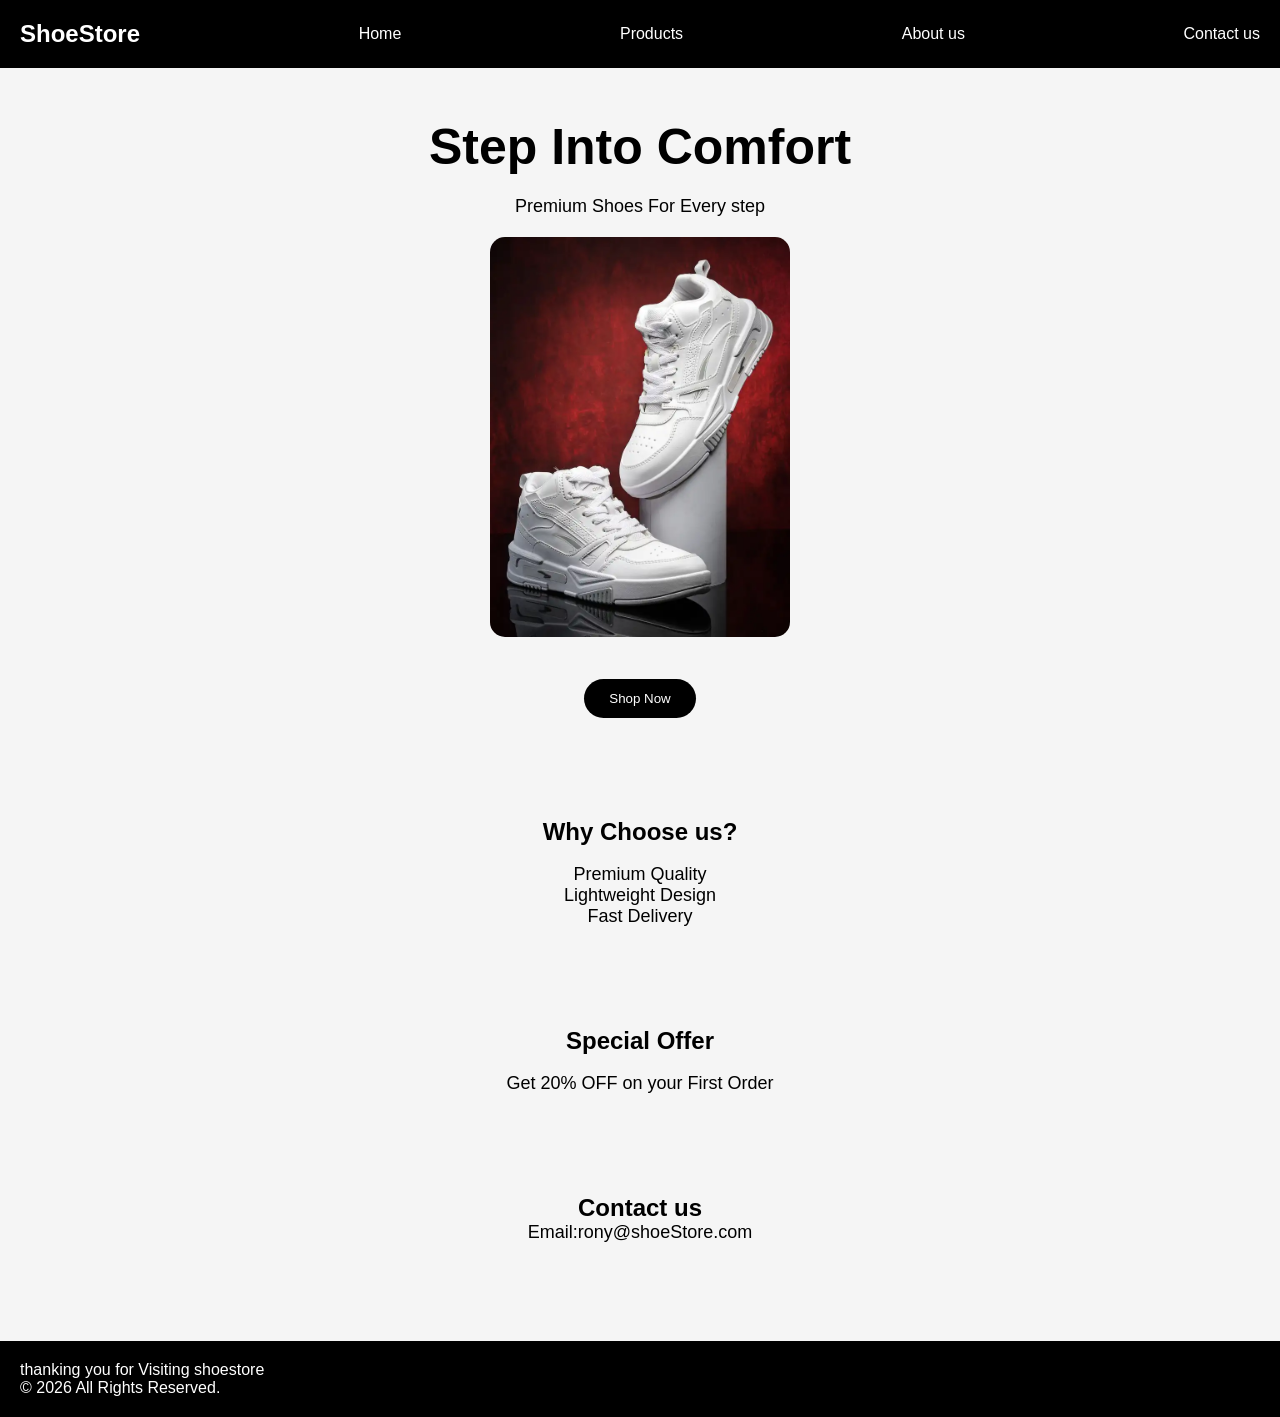
<file: index.html>
<!DOCTYPE html>
<html lang="en">
<head>
    <meta charset="UTF-8">
    <meta name="viewport" content="width=device-width, initial-scale=1.0">
    <title>Step into comport</title>
    <link rel="stylesheet" href="check.css">

</head>
<body>
    <nav>
        <h2> ShoeStore</h2>
        <a href="#">Home</a>
        <a href="#">Products</a>
        <a href="#">About us</a>
        <a href="#">Contact us</a>

    </nav>
    <section>
        <h1> Step Into Comfort</h1>
        <p> Premium Shoes For Every step</p>
        <img src="shoe.jpg">
        <br><br>
        <button>Shop Now</button>
    </section>
    <section><h2>Why Choose us?</h2>
        <br>
        
<p> Premium Quality</p>
<p> Lightweight Design</p>
<p> Fast Delivery</p>
    
    </section>
    <section>
        <h2> Special Offer</h2>
        <br>
        <p> Get 20% OFF on your First Order </p> 
    </section>
        <section><h2> Contact us </h2>
            <p> Email:rony@shoeStore.com</p>

        </section>
        <br>
    <footer>
        <p> thanking you for Visiting shoestore</p>
        
        <p>&copy; 2026 All Rights Reserved.</p>
    </footer>
</body>
</html>
</file>
<file: check.css>
*{
    margin:0;
    padding:0;
    box-sizing: border-box;
}
body{
    font-family: Arial,sans-serif;
    background-color: #f5f5f5;

}
 nav{
    background-color: black;
    padding: 20px;
    display: flex;
    justify-content: space-between;
    align-items: center;
 }
 nav h2{
    color:white;

 }
 Nav a{
    color:white;
    text-decoration: none;
    margin-left: 20px;
 }
 section{
    text-align: center;
    padding: 50px 20px;
 }
 h1{
    font-size:50px;
    margin-bottom:20px;

 }
 section p{
    font-size: 18px;
    margin-button:20px;
 }
 img{
    width: 300px;
    height: ;
    border-radius: 15px;
    margin:20px 0;
 }
 button{
    padding: 12px 25px;
    border:none;
    border-radius:25px;
    background-color: black;
    color:white;
    cursor:pointer;

 }
 footer{
    background-color: black;
    color: white;
    padding: 20px;
    margin-top: 30px;
 }
</file>
